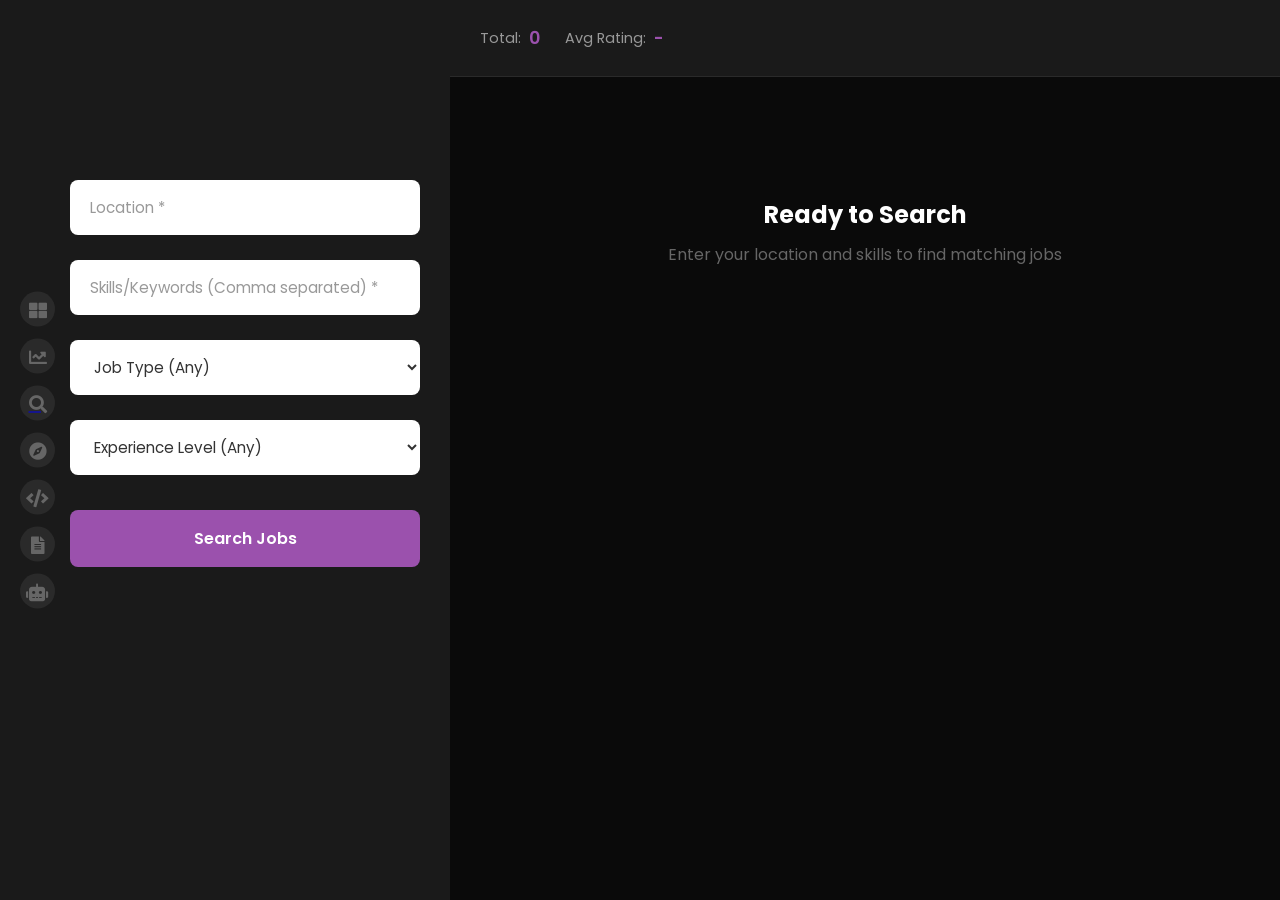
<file: App/tools/job_search/Index.html>
<!DOCTYPE html>
<html lang="en">
<head>
    <meta charset="UTF-8">
    <meta name="viewport" content="width=device-width, initial-scale=1.0">
    <title>CareerSphere | Job Search</title>
    <link href="https://fonts.googleapis.com/css2?family=Poppins:wght@300;400;500;600;700&display=swap" rel="stylesheet">
    <link rel="stylesheet" href="../../css/common-var2.css">
    
        <link rel="stylesheet" href="https://cdnjs.cloudflare.com/ajax/libs/font-awesome/5.15.3/css/all.min.css"> 
        <link rel="stylesheet" href="https://fonts.googleapis.com/css2?family=Material+Symbols+Rounded:opsz,wght,FILL,GRAD@24,400,0,0">
    <style>
        * {
            margin: 0;
            padding: 0;
            box-sizing: border-box;
        }

        body {
            font-family: 'Poppins', sans-serif;
            background: #000000;
            height: 100vh;
            overflow: hidden;
        }

        .container {
            display: flex;
            height: 100vh;
        }

        /* Left Side - Form */
        .left-panel {
            width: 450px;
            background: #1a1a1a;
            display: flex;
            flex-direction: column;
            height: 100vh;
            
        }

        .form-container {
            flex: 1;
            overflow-y: auto;
            padding: 40px 30px;
            padding-left: 70px;
            padding-top: 20vh;
        }

        .form-group {
            margin-bottom: 25px;
        }

        .form-group input,
        .form-group select {
            width: 100%;
            padding: 16px 20px;
            background: #ffffff;
            border: none;
            border-radius: 8px;
            font-size: 0.95rem;
            font-family: 'Poppins', sans-serif;
            color: #333;
            transition: all 0.3s ease;
        }

        .form-group input::placeholder {
            color: #999;
        }

        .form-group input:focus,
        .form-group select:focus {
            outline: none;
            box-shadow: 0 0 0 2px #9b51ad;
        }

        .btn-primary {
            width: 100%;
            padding: 16px;
            background: #9b51ad;
            color: white;
            border: none;
            border-radius: 8px;
            font-size: 1rem;
            font-weight: 600;
            font-family: 'Poppins', sans-serif;
            cursor: pointer;
            transition: all 0.3s ease;
            margin-top: 10px;
        }

        .btn-primary:hover:not(:disabled) {
            background: #6f3c7c;
            transform: translateY(-2px);
        }

        .btn-primary:disabled {
            opacity: 0.6;
            cursor: not-allowed;
        }

        /* Right Side - Results */
        .right-panel {
            flex: 1;
            background: #0a0a0a;
            display: flex;
            flex-direction: column;
        }

        .results-header {
            background: #1a1a1a;
            padding: 25px 30px;
            border-bottom: 1px solid #2a2a2a;
            display: flex;
            justify-content: space-between;
            align-items: center;
        }

        .results-header h2 {
            color: #ffffff;
            font-size: 1.4rem;
            font-weight: 600;
        }

        .stats {
            display: flex;
            gap: 25px;
            font-size: 0.9rem;
            color: #999;
        }

        .stat-item {
            display: flex;
            align-items: center;
            gap: 8px;
        }

        .stat-value {
            font-weight: 600;
            color: #9b51ad;
            font-size: 1.1rem;
        }

        .results-container {
            flex: 1;
            overflow-y: auto;
            padding: 20px 30px;
        }

        /* Job Card */
        .job-card {
            background: #1a1a1a;
            border-radius: 12px;
            padding: 25px;
            margin-bottom: 15px;
            border: 1px solid #2a2a2a;
            transition: all 0.3s ease;
            cursor: pointer;
        }

        .job-card:hover {
            border-color: #9b51ad;
            box-shadow: 0 5px 20px rgba(76, 175, 80, 0.2);
            transform: translateY(-2px);
        }

        .job-header {
            display: flex;
            justify-content: space-between;
            align-items: start;
            margin-bottom: 15px;
        }

        .job-info {
            flex: 1;
        }

        .job-title {
            font-size: 1.2rem;
            font-weight: 600;
            color: #ffffff;
            margin-bottom: 8px;
        }

        .job-company {
            color: #9b51ad;
            font-weight: 500;
            font-size: 1rem;
        }

        .ai-rating {
            background: #9b51ad;
            color: white;
            padding: 10px 18px;
            border-radius: 25px;
            font-weight: 700;
            font-size: 1.2rem;
            min-width: 75px;
            text-align: center;
        }

        .ai-rating.high {
            background: #9b51ad;
        }

        .ai-rating.medium {
            background: #FF9800;
        }

        .ai-rating.low {
            background: #f44336;
        }

        .job-details {
            display: flex;
            gap: 20px;
            margin-bottom: 15px;
            flex-wrap: wrap;
            font-size: 0.85rem;
            color: #999;
        }

        .job-detail-item {
            display: flex;
            align-items: center;
            gap: 6px;
        }

        .ai-analysis {
            background: #0f0f0f;
            padding: 15px;
            border-radius: 8px;
            margin-top: 15px;
            border-left: 3px solid #9b51ad;
        }

        .ai-analysis-label {
            font-size: 0.75rem;
            text-transform: uppercase;
            color: #9b51ad;
            font-weight: 700;
            margin-bottom: 8px;
            letter-spacing: 0.5px;
        }

        .ai-analysis-text {
            color: #ccc;
            font-size: 0.9rem;
            line-height: 1.6;
        }

        .job-link {
            display: inline-block;
            margin-top: 15px;
            padding: 10px 20px;
            background: #9b51ad;
            color: white;
            text-decoration: none;
            border-radius: 6px;
            font-size: 0.85rem;
            font-weight: 500;
            transition: all 0.3s ease;
        }

        .job-link:hover {
            background: #45a049;
        }

        /* Loading and Empty States */
        .empty-state {
            text-align: center;
            padding: 100px 20px;
            color: #666;
        }

        .empty-state-icon {
            font-size: 5rem;
            margin-bottom: 20px;
        }

        .empty-state h3 {
            color: #fff;
            font-size: 1.5rem;
            margin-bottom: 10px;
        }

        .loading-state {
            text-align: center;
            padding: 100px 20px;
        }

        .loading-state h3 {
            color: #fff;
            margin-bottom: 10px;
        }

        .loading-state p {
            color: #999;
        }

        .loading-spinner {
            border: 4px solid #2a2a2a;
            border-top: 4px solid #9b51ad;
            border-radius: 50%;
            width: 60px;
            height: 60px;
            animation: spin 1s linear infinite;
            margin: 0 auto 25px;
        }

        @keyframes spin {
            0% { transform: rotate(0deg); }
            100% { transform: rotate(360deg); }
        }

        .status-message {
            background: #1a3a1a;
            color: #9b51ad;
            padding: 15px;
            border-radius: 8px;
            margin-bottom: 20px;
            border-left: 4px solid #9b51ad;
            font-size: 0.9rem;
        }

        .error-message {
            background: #3a1a1a;
            color: #f44336;
            padding: 15px;
            border-radius: 8px;
            margin-bottom: 20px;
            border-left: 4px solid #f44336;
            font-size: 0.9rem;
        }

        /* Scrollbar styling */
        .results-container::-webkit-scrollbar,
        .form-container::-webkit-scrollbar {
            width: 10px;
        }

        .results-container::-webkit-scrollbar-track,
        .form-container::-webkit-scrollbar-track {
            background: #0a0a0a;
        }

        .results-container::-webkit-scrollbar-thumb,
        .form-container::-webkit-scrollbar-thumb {
            background: #2a2a2a;
            border-radius: 5px;
        }

        .results-container::-webkit-scrollbar-thumb:hover,
        .form-container::-webkit-scrollbar-thumb:hover {
            background: #3a3a3a;
        }

    </style>
</head>
<body>
        <div class="sidebar">   
        <a href="./Dashboard.html">
            <div class="sidebar-icon">
                <i class="fas fa-th-large"></i>
            </div>
        </a>
            <div class="sidebar-icon">
                <i class="fas fa-chart-line"></i>
            </div>
        <a href="./tools/job_search/Index.html">
            <div class="sidebar-icon">
                <i class="fas fa-search"></i>
            </div>
        </a>    
            <div class="sidebar-icon">
                <i class="fas fa-compass"></i>
            </div>
            <div class="sidebar-icon">
                <i class="fas fa-code"></i>
            </div>
            <div class="sidebar-icon">
                <i class="fas fa-file-alt"></i>
            </div>
            <div class="sidebar-icon">
                <i class="fas fa-robot"></i>
            </div>
    </div>
    <div class="container">
        <!-- Left Panel - Form -->
        <div class="left-panel">
            <div class="form-container">
                <form id="searchForm">
                    <div class="form-group">
                        <input type="text" id="location" placeholder="Location *" required>
                    </div>

                    <div class="form-group">
                        <input type="text" id="skills" placeholder="Skills/Keywords (Comma separated) *" required>
                    </div>

                    <div class="form-group">
                        <select id="jobType">
                            <option value="">Job Type (Any)</option>
                            <option value="Full-time">Full-time</option>
                            <option value="Part-time">Part-time</option>
                            <option value="Contract">Contract</option>
                            <option value="Internship">Internship</option>
                            <option value="Temporary">Temporary</option>
                        </select>
                    </div>

                    <div class="form-group">
                        <select id="experienceLevel">
                            <option value="">Experience Level (Any)</option>
                            <option value="Entry level">Entry level</option>
                            <option value="Associate">Associate</option>
                            <option value="Mid-Senior level">Mid-Senior level</option>
                            <option value="Director">Director</option>
                            <option value="Executive">Executive</option>
                        </select>
                    </div>

                    <button type="submit" class="btn-primary" id="searchBtn">
                        Search Jobs
                    </button>
                </form>

                <div id="statusContainer" style="margin-top: 25px;"></div>
            </div>
        </div>

        <!-- Right Panel - Results -->
        <div class="right-panel">
            <div class="results-header">
                <div class="stats" id="statsContainer">
                    <div class="stat-item">
                        <span>Total:</span>
                        <span class="stat-value" id="totalJobs">0</span>
                    </div>
                    <div class="stat-item">
                        <span>Avg Rating:</span>
                        <span class="stat-value" id="avgRating">-</span>
                    </div>
                </div>
            </div>

            <div class="results-container" id="resultsContainer">
                <div class="empty-state">
                    <h3>Ready to Search</h3>
                    <p>Enter your location and skills to find matching jobs</p>
                </div>
            </div>
        </div>
    </div>

    <script>
    let currentJobs = [];

    document.getElementById('searchForm').addEventListener('submit', async (e) => {
        e.preventDefault();
        
        const location = document.getElementById('location').value.trim();
        const skills = document.getElementById('skills').value.trim();
        const jobType = document.getElementById('jobType').value || "Any";
        const experienceLevel = document.getElementById('experienceLevel').value || "Any";

        if (!location || !skills) {
            showStatus('Please fill in Location and Skills/Keywords', 'error');
            return;
        }

        document.getElementById('searchBtn').disabled = true;
        document.getElementById('searchBtn').textContent = 'Scraping...';
        
        clearResults();
        showLoading("Scraping LinkedIn for up to 250 jobs...");

        try {
            // Step 1: Scrape
            const scrapeRes = await fetch('/api/job_search/scrape', {
                method: 'POST',
                headers: { 'Content-Type': 'application/json' },
                body: JSON.stringify({ location, keywords: skills, job_type: jobType, experience_level: experienceLevel })
            });
            const scrapeData = await scrapeRes.json();
            if (!scrapeData.success) throw new Error(scrapeData.error);

            showLoading("Cleaning and deduplicating jobs...");
            
            // Step 2: Clean
            const cleanRes = await fetch('/api/job_search/clean', { method: 'POST' });
            const cleanData = await cleanRes.json();
            if (!cleanData.success) throw new Error(cleanData.error);

            showLoading(`AI analyzing ${cleanData.count} jobs... This may take 1-2 minutes`);

            // Step 3: Analyze
            const analyzeRes = await fetch('/api/job_search/analyze', { method: 'POST' });
            const analyzeData = await analyzeRes.json();
            if (!analyzeData.success) throw new Error(analyzeData.error);

            currentJobs = analyzeData.jobs;
            displayResults(currentJobs);
            showStatus(`Found ${currentJobs.length} jobs • Sorted by AI rating`, 'success');

        } catch (err) {
            console.error(err);
            showStatus(`Error: ${err.message}`, 'error');
            document.getElementById('resultsContainer').innerHTML = `
                <div class="empty-state">
                    <h3>Search Failed</h3>
                    <p>${err.message}</p>
                </div>
            `;
        } finally {
            document.getElementById('searchBtn').disabled = false;
            document.getElementById('searchBtn').textContent = 'Search Jobs';
        }
    });

    function showLoading(message) {
        document.getElementById('resultsContainer').innerHTML = `
            <div class="loading-state">
                <div class="loading-spinner"></div>
                <h3>${message}</h3>
            </div>
        `;
    }

    function clearResults() {
        document.getElementById('totalJobs').textContent = '0';
        document.getElementById('avgRating').textContent = '-';
    }

    function displayResults(jobs) {
        if (!jobs || jobs.length === 0) {
            document.getElementById('resultsContainer').innerHTML = `
                <div class="empty-state">
                    <h3>No jobs found</h3>
                    <p>Try broader keywords or different location</p>
                </div>
            `;
            return;
        }

        document.getElementById('totalJobs').textContent = jobs.length;
        const avg = Math.round(jobs.reduce((a, b) => a + b.ai_rating, 0) / jobs.length);
        document.getElementById('avgRating').textContent = avg;

        const html = jobs.map(job => {
            const ratingClass = job.ai_rating >= 80 ? 'high' : job.ai_rating >= 60 ? 'medium' : 'low';
            return `
                <div class="job-card" onclick="window.open('${job.link}', '_blank')">
                    <div class="job-header">
                        <div class="job-info">
                            <div class="job-title">${escapeHtml(job.job_title)}</div>
                            <div class="job-company">${escapeHtml(job.company)}</div>
                        </div>
                        <div class="ai-rating ${ratingClass}">${job.ai_rating}</div>
                    </div>
                    <div class="job-details">
                        <div class="job-detail-item">📍 ${escapeHtml(job.location)}</div>
                        <div class="job-detail-item">💼 ${job.job_type}</div>
                        <div class="job-detail-item">📊 ${job.level}</div>
                    </div>
                    <div class="ai-analysis">
                        <div class="ai-analysis-label">AI ANALYSIS</div>
                        <div class="ai-analysis-text">${escapeHtml(job.ai_analysis)}</div>
                    </div>
                    <a href="${job.link}" target="_blank" class="job-link" onclick="event.stopPropagation()">
                        View on LinkedIn →
                    </a>
                </div>
            `;
        }).join('');

        document.getElementById('resultsContainer').innerHTML = html;
    }

    function escapeHtml(text) {
        const div = document.createElement('div');
        div.textContent = text;
        return div.innerHTML;
    }

    function showStatus(message, type = 'info') {
        const container = document.getElementById('statusContainer');
        const className = type === 'error' ? 'error-message' : 'status-message';
        container.innerHTML = `<div class="${className}">${message}</div>`;
        if (type === 'success') setTimeout(() => container.innerHTML = '', 6000);
    }
</script>
</body>
</html>
</file>
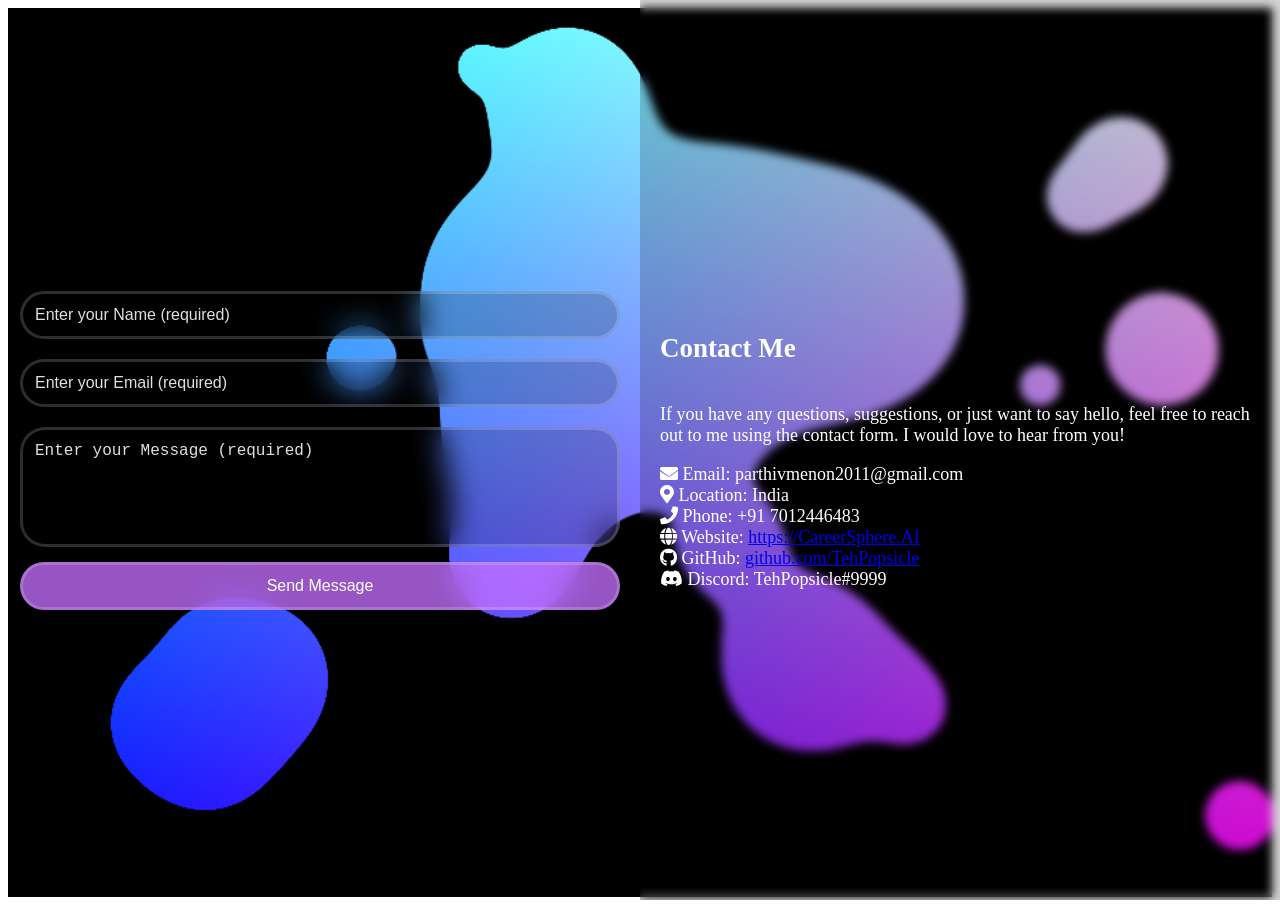
<file: App/Contact.html>
<!DOCTYPE html>
<html lang="en">
    <head>
        <meta charset="UTF-8">
        <meta name="viewport" content="width=device-width, initial-scale=1.0">

        <title>CareerSphere.AI | Contact</title>

        <link rel="stylesheet" href="./css/contact.css">
        <link rel="stylesheet" href="./css/common-var1.css">
        <link rel="icon" href="./assets/CareerSphere-black.jpg" type="image/x-icon">

        <meta name="description" content="Welcome to CareerSphere.AI, an AI-powered app for finding the job that is right for you using linkedIN (I honestly don't know if this is legal, but it is a good idea).">
        <meta name="keywords" content="CareerSphere.AI, CareerSphere, Job, AI, Find, Finder, Employment, Career, Jobs, AI Job Finder, Job Search, Job Opportunities">
        <meta name="author" content="Parthiv Menon">

        <meta property="og:title" content="CareerSphere.AI - Your AI Job Finder">
        <meta property="og:description" content="Welcome to CareerSphere.AI, an AI-powered app for finding the job that is right for you using linkedIN (I honestly don't know if this is legal, but it is a good idea).">
        <meta property="og:image" content="image.jpg">
        <meta property="og:url" content="https://www.example.com/home">

        <link rel="stylesheet" href="https://cdnjs.cloudflare.com/ajax/libs/font-awesome/5.15.3/css/all.min.css"> 
        <link rel="stylesheet" href="https://fonts.googleapis.com/css2?family=Material+Symbols+Rounded:opsz,wght,FILL,GRAD@24,400,0,0">
    </head>
    <body>
        <div class="contact-container">
            <div class="contact-box form">
                <form action="" method="POST">
                    <input type="text" id="name" name="name" placeholder="Enter your Name (required)" required><br>
                    <input type="email" id="email" name="email" placeholder="Enter your Email (required)" required><br>
                    <textarea id="message" name="message" rows="5" placeholder="Enter your Message (required)" required></textarea> <br>
                    <button type="submit">Send Message</button>
            </div>
            <div class="contact-box info">
                <h2>Contact Me</h2>
                <p>If you have any questions, suggestions, or just want to say hello, feel free to reach out to me using the contact form. I would love to hear from you!</p>
                <div class="info-item">
                    <i class="fas fa-envelope"></i>
                    <span>Email: parthivmenon2011@gmail.com</span>
                </div>
                <div class="info-item">
                    <i class="fas fa-map-marker-alt"></i>
                    <span>Location: India</span>
                </div>
                <div class="info-item">
                    <i class="fas fa-phone"></i>
                    <span>Phone: +91 7012446483</span>
                </div>  
                <div class="info-item">
                    <i class="fas fa-globe"></i>
                    <span>Website: <a href="https://CareerSphere.AI" target="_blank">https://CareerSphere.AI</a></span>
                </div>
                <div class="info-item">
                    <i class="fab fa-github"></i>
                    <span>GitHub: <a href="github.com/TehPopsicle" target="_blank">github.com/TehPopsicle</a></span>
                </div>
                <div class="info-item">
                    <i class="fab fa-discord"></i>
                    <span>Discord: TehPopsicle#9999</span>
                </div>

            </div>
        </div>

        <script src="./js/contact.js"></script>
    </body>
</html>
</file>
<file: App/css/common-var2.css>
/* Importing Google Fonts - Poppins */
@import url('https://fonts.googleapis.com/css2?family=Poppins:wght@400;700&display=swap');
@import url('https://fonts.googleapis.com/css2?family=Roboto:wght@400;700&display=swap');
@import url('https://fonts.googleapis.com/css2?family=Bitcount+Prop+Single:wght@100..900&display=swap');
@import url('https://fonts.googleapis.com/css2?family=Comfortaa:wght@300..700&display=swap');

*{
    margin: 0;
    padding: 0;
    box-sizing: border-box;
    font-family: "Poppins", sans-serif;
}

body{
    background-color: #0e0e0e;
    color: #fff;
    font-family: 'Poppins', 'Roboto', 'Comfortaa', sans-serif;
}

.nav {
    display: flex;
    gap: 10px;
    align-items: center;
}

.logo {
    width: 40px;
    height: 40px;
    background: white;
    border-radius: 50%;
    display: flex;
    align-items: center;
    justify-content: center;
    font-weight: bold;
    font-size: 20px;
    color: #1a1a1a;
}

.nav-item {
    background: #2a2a2a;
    padding: 8px 16px;
    border-radius: 8px;
    color: #888;
    display: flex;
    align-items: center;
    gap: 4px;
    cursor: pointer;
    font-size: 14px;
    transition: all 0.3s;
}   

.sidebar {
    position: fixed;
    left: 20px;
    top: 50%;
    transform: translateY(-50%);
    display: flex;
    flex-direction: column;
    gap: 12px;
    z-index: 100;
}

.sidebar-icon {
    width: 35px;
    height: 35px;
    background: #2a2a2a;
    border-radius: 50%;
    display: flex;
    align-items: center;
    justify-content: center;
    color: #666;
    cursor: pointer;
    transition: all 0.3s;
    font-size: 18px;
}

.sidebar-icon:hover {
    background: #333;
    color: white;
}

.sidebar-icon.add {
    margin-top: auto;
    margin-bottom: 0;
}

.sidebar-icon.add:nth-child(2) {
    margin-top: 0 !important;
    margin-bottom: 0;
}

.sidebar-icon.add:last-child {  
    margin-bottom: 0;
    margin-top: 0;
}
</file>
<file: App/css/contact.css>
.contact-container{
    display: flex;
    justify-content: space-between;
    align-items: flex-start;
    flex-wrap: wrap;
    width: 100%;
    height: 100vh;
    box-sizing: border-box;
}

.contact-container{
    display: flex;
    justify-content: center;
    align-items: center;
    
    position: absolute;
    top: 0;
    left: 0;
    width: 100vw;
    height: 100vh;
}

.title{
    font-size: 10vw;
    color: white;
}

canvas{
    width: 100%;
}


.contact-box{
    flex: 0 0 50%;
    padding: 20px;
    box-sizing: border-box;
    height: auto;
    color: #ccffdd;
    font-size: 18px;
    height: 100vh;
    display: flex;
    flex-direction: column;
    justify-content: center;
    /* align-items: center; */
    animation: dropIn 0.6s ease-out forwards;
}
.form input, .form textarea, .form button{
    width: 100%;
    padding: 12px;
    margin: 10px 0;
    border: none;
    border-radius: 8px;
    font-size: 16px;
    box-sizing: border-box;
    backdrop-filter: blur(15px);
    color: #ffffff;
    font-weight: 500;
    border-radius: 25px;
    background-color: #0000002d;
    border:3px solid #ffffff2d;
    transition-delay: 25ms;
    transition:all 0.2s ease-in-out;
}
.form input::placeholder, .form textarea::placeholder{
    color: #e0e0e0;
}   
.form textarea{
    resize: none;
}
.form button{
    margin-top: auto;
    background-color: #c670ffc2;
}

.form input:focus, .form input:hover, .form textarea:focus, .form textarea:hover{
    outline: none;
    border-color: #ffffff9d;
    box-shadow: 0 0 5px rgba(255, 255, 255, 0.5);
    color: #fff;
    transition: all 0.2s ease-in-out;
    transform: scale3d(1.01,1.01,1);
}
.form button:hover{
    background-color: #70c6ffc2;
    border: 2px solid #ffffff9d;
    color: #000000ce;
    
}
.info{
    backdrop-filter: blur(5px);
    background-color: #0000002d;
    color: #ffffff;
    text-decoration: none;
}
</file>
<file: App/css/common-var1.css>
/*-------------------- NAVBAR -------------------- */
.nav{
    width: 100%;
    height: 65px;
    position: fixed;
    line-height: 65px;
    text-align: center;
    font-family: "Quicksand", sans-serif;
    padding-top: 20px;
    padding-bottom: 20px;
    transition: all 0.4s ease;
    z-index: 9999; /* stays on top */
    display: flex;
    justify-content: center;
}
.nav .nav-container{
    display: flex;
    justify-content: space-between;
    align-items: center;
    padding-left: 3rem;
}
.nav ul{
    display: flex;
    list-style: none;
    margin-right: auto;
    margin-left: auto;
    padding: 0;
}
.nav ul li{
    padding-right: 3rem;
}
.nav ul li a{
    text-decoration: none;
    color: #fff;
    font-size: 20px;
}
.nav ul li a:hover{
    color: #00E676;
}
.nav.shrink{
    transform: scale(0.9);
    padding-top: 0;
    margin-top: 0;
}
.nav.shrink .nav-container{
    padding-top: 0;
    margin-top: 0;
}

/*Footer Styles*/
footer{
    background: #181818;
    color: #ededed;
    font-family: 'Poppins', 'Roboto', sans-serif;
    padding: 30px 10px 10px;
    width: 100%;
    overflow: hidden;
}
.footer-container{
    display: flex;
    justify-content: space-between;
}
.box{
    flex: 1;
    min-width: 230px;
    margin: 0 10px;
}
.box h2{
    font-size: 1.1em;
    font-weight: 600;
    color: #ededed;
    margin-bottom: 12px;
    position: relative;
    display: inline-block;
    text-transform: uppercase;
}
.box h2::after{
    content: "";
    display: block;
    width: 40px;
    height: 2px;
    background: #e50914;
    margin-top: 3px;
}

.left.box, .center.box, .right.box{
    display: flex;
    flex-direction: column;
    gap: 10px;
}
.footer-content{
    margin-bottom: 12px;
    z-index: 3;
}
.footer-content a, .social a{
    color: #ededed;
    text-decoration: none;
    margin-right: 10px;
    font-size: 1em;
    transition: color 0.2s;
}
.footer-content a:hover, .social a:hover{
    color: #e50914;
}
.social a{
    font-size: 1.3em;
}
footer{
    padding-bottom: 0;
    box-sizing: border-box;
    max-width: 100vw;
}
</file>
